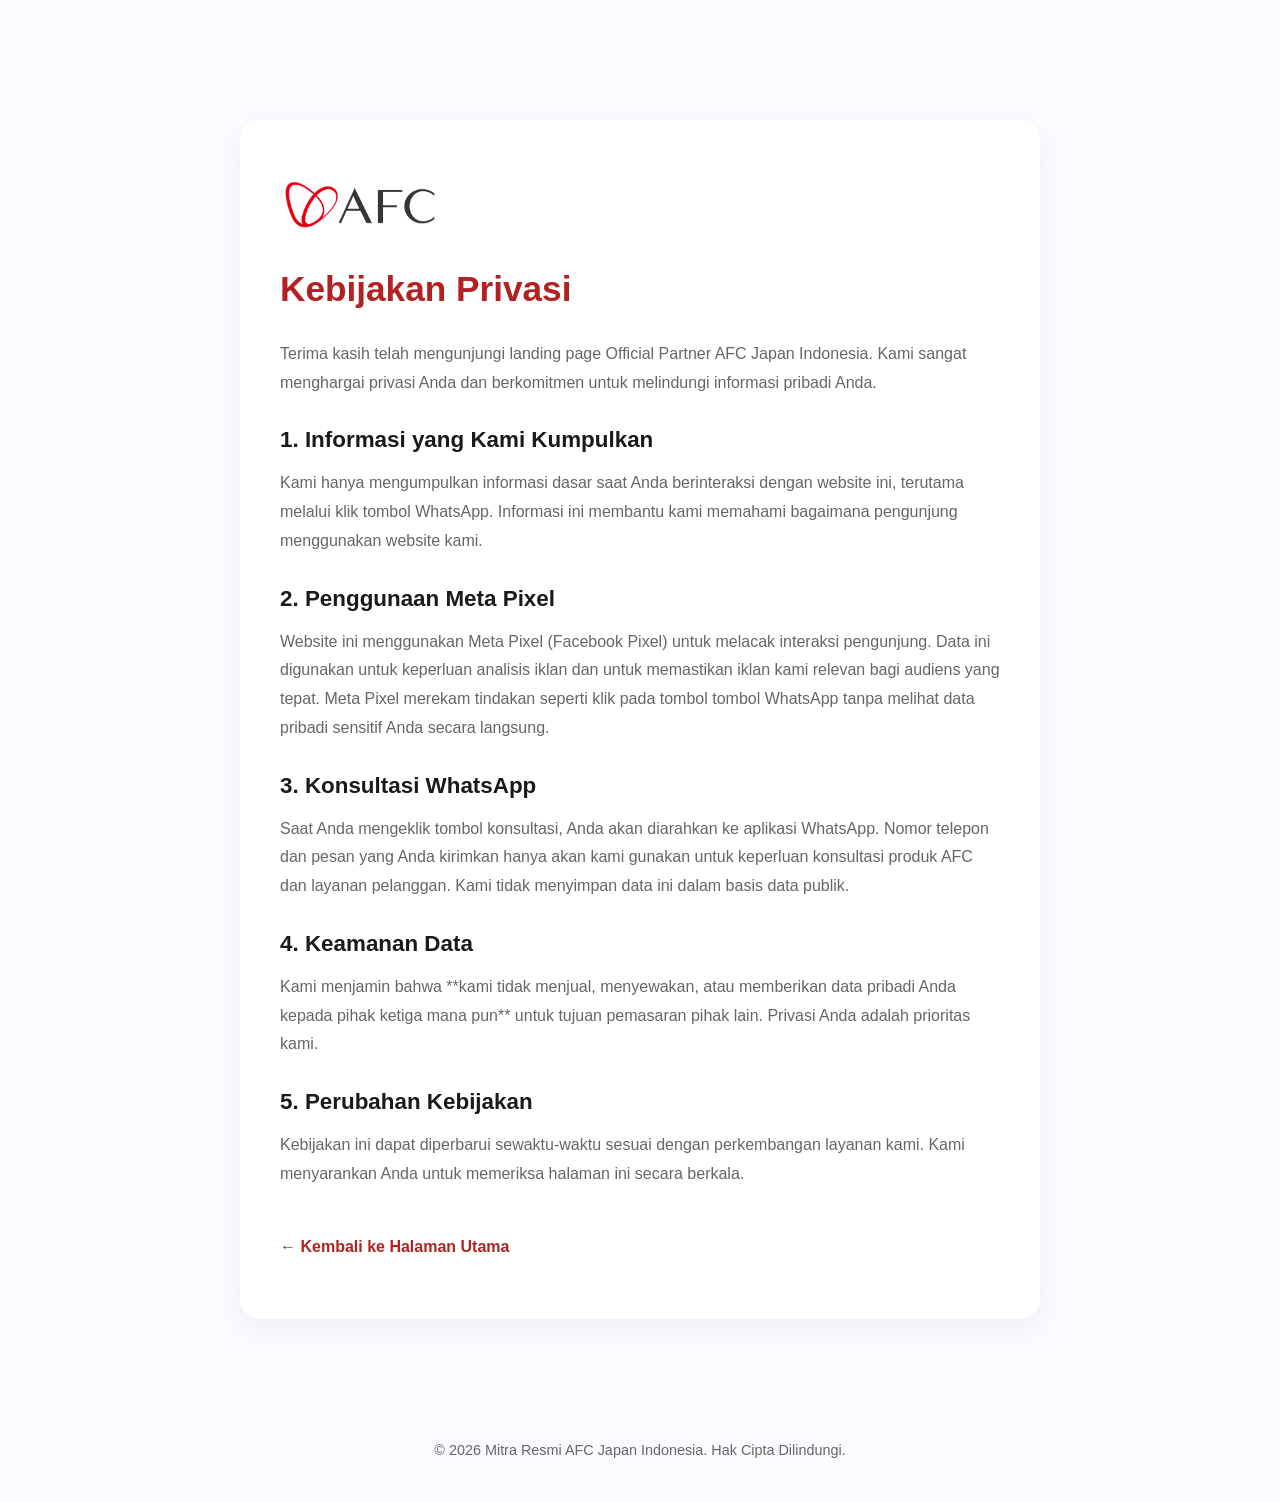
<file: privacy-policy.html>
<!DOCTYPE html>
<html lang="id">
<head>
    <meta charset="UTF-8">
    <meta name="viewport" content="width=device-width, initial-scale=1.0">
    <title>Kebijakan Privasi - AFC Japan Indonesia</title>
    
    <!-- Security Headers -->
    <meta http-equiv="Content-Security-Policy" content="default-src 'self'; style-src 'self' 'unsafe-inline' https://fonts.googleapis.com; font-src https://fonts.gstatic.com; img-src 'self' data:; frame-ancestors 'none';">
    <meta name="referrer" content="strict-origin-when-cross-origin">
    
    <!-- Google Fonts -->
    <link rel="preconnect" href="https://fonts.googleapis.com">
    <link rel="preconnect" href="https://fonts.gstatic.com" crossorigin>
    <link href="https://fonts.googleapis.com/css2?family=Outfit:wght@300;400;600;700&display=swap" rel="stylesheet">
    
    <link rel="stylesheet" href="style.css">
    <style>
        .privacy-content {
            background: white;
            padding: 60px 40px;
            border-radius: 20px;
            box-shadow: 0 10px 30px rgba(0,0,0,0.05);
            margin-top: 40px;
            max-width: 800px;
        }
        .privacy-content h1 {
            color: var(--primary);
            margin-bottom: 30px;
            font-size: 2.2rem;
        }
        .privacy-content h2 {
            font-size: 1.4rem;
            margin: 30px 0 15px 0;
            color: var(--text-dark);
        }
        .privacy-content p {
            color: var(--text-muted);
            margin-bottom: 15px;
            line-height: 1.8;
        }
        .back-link {
            display: inline-block;
            margin-top: 30px;
            color: var(--primary);
            text-decoration: none;
            font-weight: 600;
        }
        .back-link:hover {
            text-decoration: underline;
        }
    </style>
</head>
<body>

    <section class="section">
        <div class="container" style="display: flex; justify-content: center;">
            <div class="privacy-content">
                <img src="afc-logo.png" alt="AFC Logo" style="height: 50px; margin-bottom: 30px;">
                <h1>Kebijakan Privasi</h1>
                
                <p>Terima kasih telah mengunjungi landing page Official Partner AFC Japan Indonesia. Kami sangat menghargai privasi Anda dan berkomitmen untuk melindungi informasi pribadi Anda.</p>

                <h2>1. Informasi yang Kami Kumpulkan</h2>
                <p>Kami hanya mengumpulkan informasi dasar saat Anda berinteraksi dengan website ini, terutama melalui klik tombol WhatsApp. Informasi ini membantu kami memahami bagaimana pengunjung menggunakan website kami.</p>

                <h2>2. Penggunaan Meta Pixel</h2>
                <p>Website ini menggunakan Meta Pixel (Facebook Pixel) untuk melacak interaksi pengunjung. Data ini digunakan untuk keperluan analisis iklan dan untuk memastikan iklan kami relevan bagi audiens yang tepat. Meta Pixel merekam tindakan seperti klik pada tombol tombol WhatsApp tanpa melihat data pribadi sensitif Anda secara langsung.</p>

                <h2>3. Konsultasi WhatsApp</h2>
                <p>Saat Anda mengeklik tombol konsultasi, Anda akan diarahkan ke aplikasi WhatsApp. Nomor telepon dan pesan yang Anda kirimkan hanya akan kami gunakan untuk keperluan konsultasi produk AFC dan layanan pelanggan. Kami tidak menyimpan data ini dalam basis data publik.</p>

                <h2>4. Keamanan Data</h2>
                <p>Kami menjamin bahwa **kami tidak menjual, menyewakan, atau memberikan data pribadi Anda kepada pihak ketiga mana pun** untuk tujuan pemasaran pihak lain. Privasi Anda adalah prioritas kami.</p>

                <h2>5. Perubahan Kebijakan</h2>
                <p>Kebijakan ini dapat diperbarui sewaktu-waktu sesuai dengan perkembangan layanan kami. Kami menyarankan Anda untuk memeriksa halaman ini secara berkala.</p>

                <a href="index.html" class="back-link">← Kembali ke Halaman Utama</a>
            </div>
        </div>
    </section>

    <footer style="text-align: center; padding: 40px; color: var(--text-muted); font-size: 0.9rem;">
        <p>&copy; 2026 Mitra Resmi AFC Japan Indonesia. Hak Cipta Dilindungi.</p>
    </footer>

</body>
</html>
</file>
<file: style.css>
/* Design System */
:root {
    --primary: #B22222; /* Crimson for SOP */
    --secondary: #D4AF37; /* Gold for Premium */
    --accent: #2E5894; /* Blue for Utsukushhii */
    --bg-light: #F9FBFF;
    --text-dark: #1A1A1A;
    --text-muted: #666666;
    --white: #FFFFFF;
    --shadow-sm: 0 2px 4px rgba(0,0,0,0.05);
    --shadow-md: 0 10px 30px rgba(0,0,0,0.08);
    --radius: 12px;
}

* {
    margin: 0;
    padding: 0;
    box-sizing: border-box;
}

body {
    font-family: 'Outfit', -apple-system, BlinkMacSystemFont, "Segoe UI", Roboto, sans-serif;
    background-color: var(--bg-light);
    color: var(--text-dark);
    line-height: 1.6;
    overflow-x: hidden;
}

h1, h2, h3 {
    font-weight: 700;
    line-height: 1.2;
}

h2 {
    font-size: clamp(1.8rem, 4vw, 2.8rem);
}

/* Sections */
.section {
    padding: clamp(40px, 8vw, 80px) 20px;
    max-width: 1200px;
    margin: 0 auto;
}

.container {
    width: 100%;
}

/* Attention (Hero) */
.hero {
    min-height: 90vh;
    display: flex;
    align-items: center;
    justify-content: center;
    background: linear-gradient(135deg, rgba(255,255,255,0.9), rgba(255,255,255,0.7)), url('hero.png');
    background-size: cover;
    background-position: center;
    position: relative;
    padding-top: 100px;
}

.hero-content {
    text-align: center;
    max-width: 800px;
    z-index: 2;
}

.hero-logo {
    height: clamp(60px, 10vw, 100px);
    width: auto;
    object-fit: contain;
    margin-bottom: 30px;
}

.hero h1 {
    font-size: clamp(2.5rem, 5vw, 4rem);
    background: linear-gradient(to right, var(--text-dark), var(--primary));
    -webkit-background-clip: text;
    background-clip: text;
    -webkit-text-fill-color: transparent;
    margin-bottom: 24px;
}

.hero p {
    font-size: 1.2rem;
    color: var(--text-muted);
    margin-bottom: 40px;
}

/* Interest Section */
.interest {
    background: var(--white);
}

.grid-2 {
    display: grid;
    grid-template-columns: 1fr 1fr;
    gap: 60px;
    align-items: center;
}

@media (max-width: 768px) {
    .grid-2 {
        grid-template-columns: 1fr;
    }
}

.image-card {
    border-radius: var(--radius);
    overflow: hidden;
    box-shadow: var(--shadow-md);
    position: relative;
}

.image-card img {
    width: 100%;
    display: block;
}

.science-points {
    list-style: none;
}

.science-points li {
    margin-bottom: 20px;
    padding-left: 30px;
    position: relative;
}

.science-points li::before {
    content: "✓";
    position: absolute;
    left: 0;
    color: var(--secondary);
    font-weight: bold;
}

/* Desire Section */
.desire {
    background: #111;
    color: var(--white);
    position: relative;
    overflow: hidden;
}

.desire-grid {
    display: grid;
    grid-template-columns: repeat(auto-fit, minmax(280px, 1fr));
    gap: 30px;
    margin-top: 50px;
}

.benefit-card {
    background: rgba(255, 255, 255, 0.05);
    padding: 40px;
    border-radius: var(--radius);
    border: 1px solid rgba(255, 255, 255, 0.1);
    transition: transform 0.3s ease;
}

.benefit-card:hover {
    transform: translateY(-10px);
    background: rgba(255, 255, 255, 0.08);
}

.benefit-icon {
    font-size: 2.5rem;
    margin-bottom: 20px;
    display: block;
}

/* Action Section */
.action {
    text-align: center;
    background: linear-gradient(135deg, #f8f9ff 0%, #ffffff 100%);
}

.cta-box {
    background: var(--white);
    padding: clamp(30px, 6vw, 60px);
    border-radius: 30px;
    box-shadow: var(--shadow-md);
    max-width: 900px;
    margin: 0 auto;
    border: 1px solid rgba(0,0,0,0.05);
}

.btn-wa {
    display: inline-flex;
    align-items: center;
    gap: 12px;
    padding: 18px 36px;
    background: #25D366;
    color: white;
    text-decoration: none;
    border-radius: 50px;
    font-size: 1.2rem;
    font-weight: 700;
    box-shadow: 0 10px 20px rgba(37, 211, 102, 0.3);
    transition: all 0.3s cubic-bezier(0.175, 0.885, 0.32, 1.275);
    margin-top: 30px;
}

.btn-wa:hover {
    transform: scale(1.05);
    box-shadow: 0 15px 30px rgba(37, 211, 102, 0.4);
}

.whatsapp-icon {
    width: clamp(28px, 5vw, 36px);
    height: clamp(28px, 5vw, 36px);
    flex-shrink: 0;
    fill: currentColor;
}

/* Sticky Mobile Button */
.sticky-cta {
    display: none;
    position: fixed;
    bottom: 20px;
    left: 20px;
    right: 20px;
    z-index: 100;
}

@media (max-width: 600px) {
    body {
        padding-bottom: 100px; /* Space for sticky CTA */
    }
    .sticky-cta {
        display: block;
    }
    .btn-wa-full {
        width: 100%;
        justify-content: center;
        font-size: 1.1rem;
        padding: 16px 24px;
    }
}

/* Animations */
.reveal {
    opacity: 0;
    transform: translateY(30px);
    transition: all 0.8s ease-out;
}

.reveal.active {
    opacity: 1;
    transform: translateY(0);
}

/* FAQ Accordion */
.faq-container {
    max-width: 800px;
    margin: 0 auto;
}

.faq-item {
    background: var(--white);
    margin-bottom: 15px;
    border-radius: 12px;
    overflow: hidden;
    box-shadow: 0 4px 15px rgba(0,0,0,0.03);
    border: 1px solid rgba(0,0,0,0.05);
    transition: all 0.3s ease;
}

.faq-item.active {
    border-color: var(--secondary);
    box-shadow: 0 10px 25px rgba(0,0,0,0.08);
}

.faq-question {
    padding: 24px 30px;
    display: flex;
    justify-content: space-between;
    align-items: center;
    cursor: pointer;
    font-weight: 600;
    color: var(--text-dark);
}

.faq-icon {
    font-size: 1.5rem;
    color: var(--primary);
    transition: transform 0.3s ease;
}

.faq-item.active .faq-icon {
    transform: rotate(45deg);
}

.faq-answer {
    max-height: 0;
    overflow: hidden;
    transition: max-height 0.4s cubic-bezier(0.4, 0, 0.2, 1);
    background: #fdfdfd;
}

.faq-answer p {
    padding: 24px 30px;
    color: var(--text-muted);
    border-top: 1px solid rgba(0,0,0,0.03);
}

.faq-item.active .faq-answer {
    max-height: 500px; /* Adjust as needed */
}

/* Spacing Optimization */
.faq-section {
    padding-bottom: 0px; /* Merapatkan ke bawah */
}

.action {
    padding-top: 40px; /* Menjaga jarak secukupnya di bagian atas CTA Box */
}
</file>
